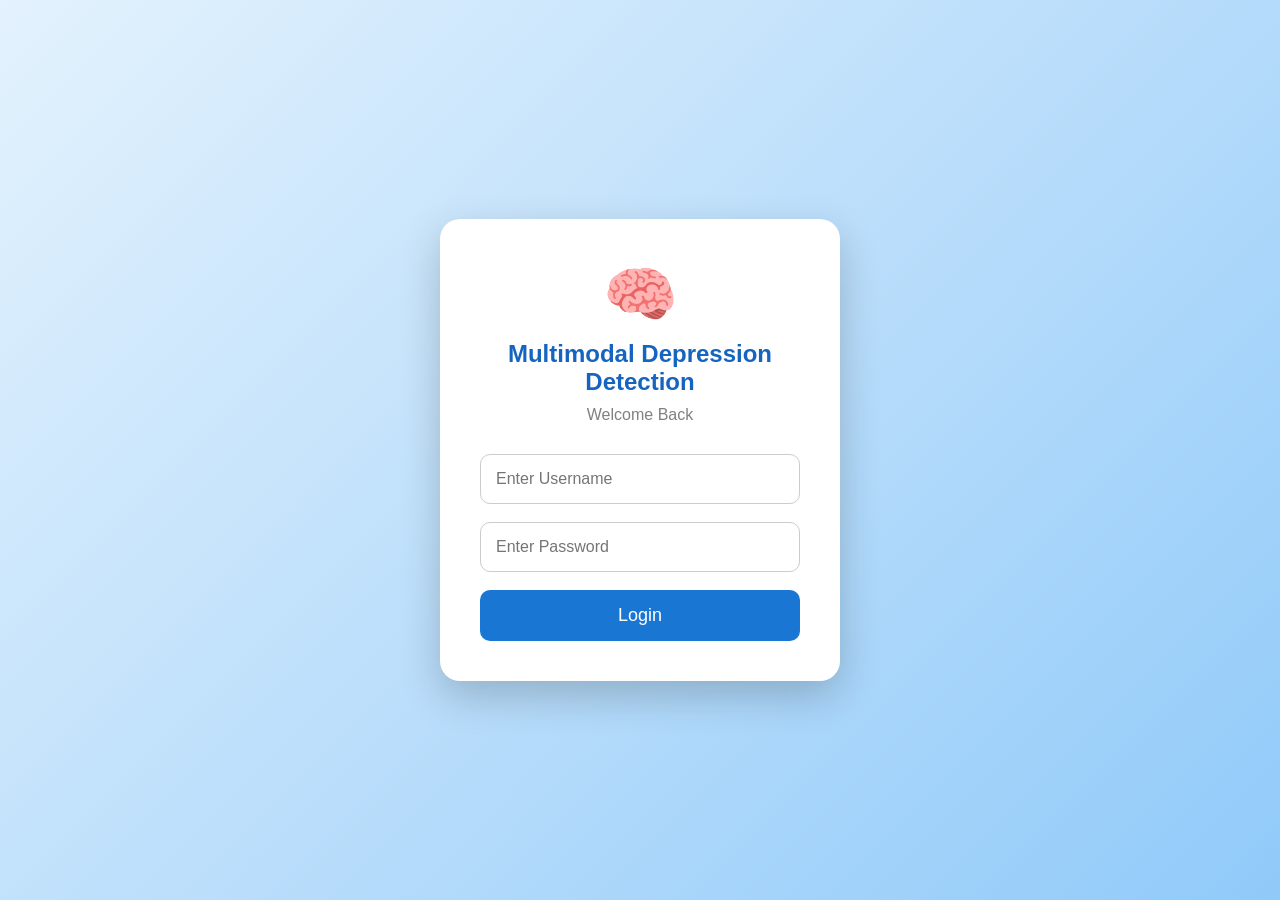
<file: frontend/login.html>
<!DOCTYPE html>
<html lang="en">

<head>

<meta charset="UTF-8">

<meta name="viewport"
content="width=device-width, initial-scale=1.0">

<title>Login</title>

<link rel="stylesheet" href="login.css">

</head>

<body>

<div class="login-box">

<h1>🧠</h1>

<h2>Multimodal Depression Detection</h2>

<p>Welcome Back</p>

<input
type="text"
id="username"
placeholder="Enter Username">

<input
type="password"
id="password"
placeholder="Enter Password">

<button id="loginBtn">

Login

</button>

</div>

<script src="login.js"></script>

</body>

</html>
</file>
<file: frontend/login.css>
*{
    margin:0;
    padding:0;
    box-sizing:border-box;
}

body{

    font-family:'Poppins',sans-serif;

    height:100vh;

    display:flex;

    justify-content:center;

    align-items:center;

    background:linear-gradient(135deg,#E3F2FD,#BBDEFB,#90CAF9);

}

.login-box{

    width:400px;

    background:white;

    padding:40px;

    border-radius:20px;

    box-shadow:0 15px 40px rgba(0,0,0,.2);

    text-align:center;

}

.login-box h1{

    font-size:60px;

    margin-bottom:10px;

}

.login-box h2{

    color:#1565C0;

    margin-bottom:10px;

}

.login-box p{

    color:gray;

    margin-bottom:30px;

}

.login-box input{

    width:100%;

    padding:15px;

    margin-bottom:18px;

    border-radius:10px;

    border:1px solid #ccc;

    font-size:16px;

    outline:none;

}

.login-box input:focus{

    border:2px solid #2196F3;

}

.login-box button{

    width:100%;

    padding:15px;

    border:none;

    border-radius:10px;

    background:#1976D2;

    color:white;

    font-size:18px;

    cursor:pointer;

    transition:.3s;

}

.login-box button:hover{

    background:#0D47A1;

    transform:translateY(-2px);

}

.footer{

    margin-top:20px;

    color:gray;

    font-size:14px;

}
</file>
